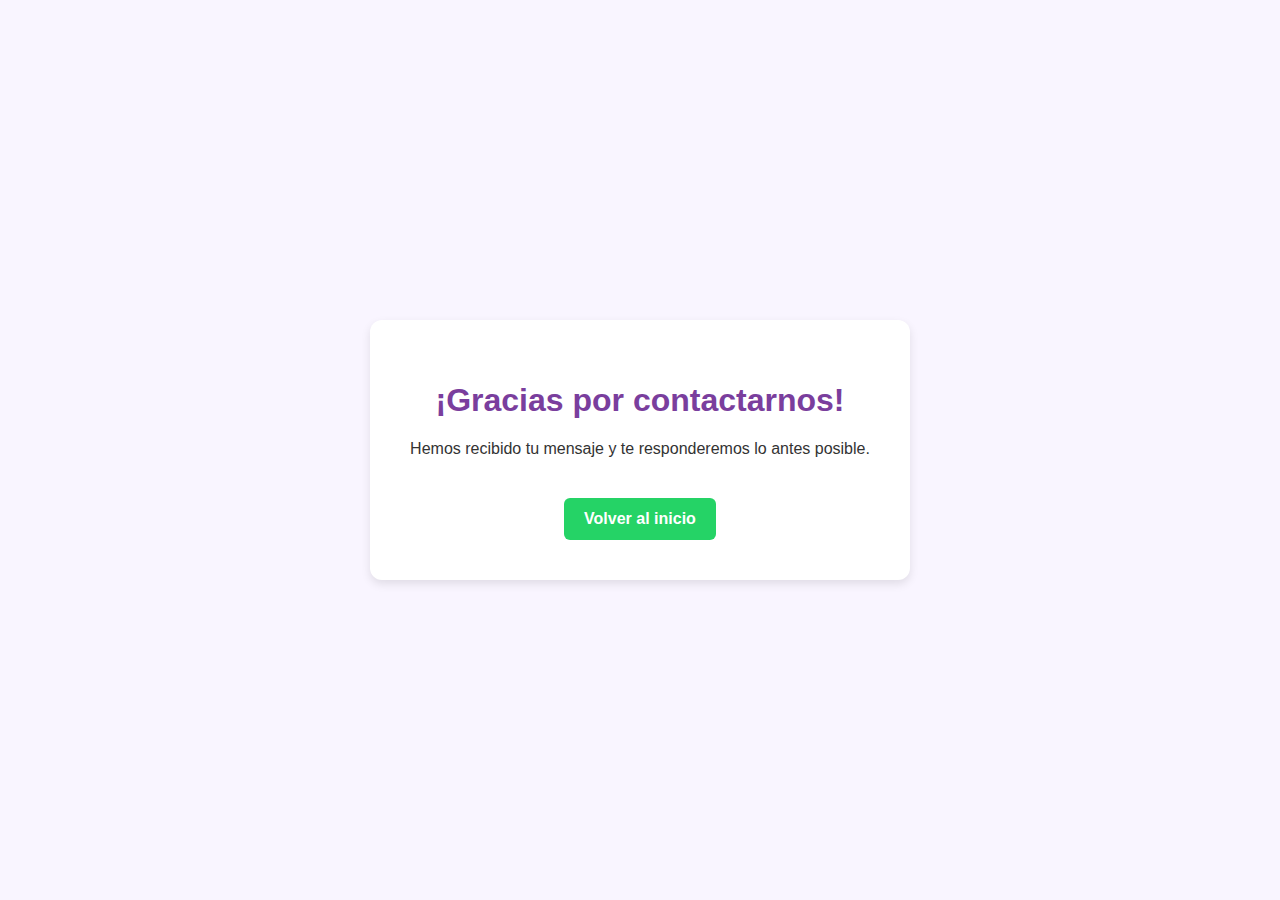
<file: gracias.html>
<!DOCTYPE html>
<html lang="es">
<head>
  <meta charset="UTF-8">
  <meta name="viewport" content="width=device-width, initial-scale=1.0">
  <title>Gracias por tu mensaje</title>
  <link rel="stylesheet" href="styles.css">
  <style>
    body {
      background-color: #f9f5ff;
      font-family: 'Segoe UI', sans-serif;
      margin: 0;
      padding: 0;
      display: flex;
      align-items: center;
      justify-content: center;
      height: 100vh;
      text-align: center;
    }
    .gracias {
      max-width: 500px;
      background: white;
      padding: 40px;
      border-radius: 12px;
      box-shadow: 0 4px 10px rgba(0, 0, 0, 0.1);
    }
    .gracias h1 {
      color: #7a3e9d;
    }
    .gracias p {
      margin: 20px 0;
      color: #333;
    }
    .gracias a {
      display: inline-block;
      margin-top: 20px;
      padding: 12px 20px;
      background-color: #25d366;
      color: white;
      border-radius: 6px;
      text-decoration: none;
      font-weight: bold;
    }
    .gracias a:hover {
      background-color: #1da851;
    }
  </style>
</head>
<body>
  <section class="gracias">
    <h1>¡Gracias por contactarnos!</h1>
    <p>Hemos recibido tu mensaje y te responderemos lo antes posible.</p>
    <a href="index.html">Volver al inicio</a>
  </section>
</body>
</html>
</file>
<file: styles.css>
body {
    font-family: Arial, sans-serif;
    background-color: #f9f4fc;
    color: #333;
    text-align: center;
    margin: 0;
    padding: 0;
}

header {
    padding: 80px 20px;
    background: linear-gradient(to right, #ff99cc, #cc99ff);
    color: white;
}

.btn {
    display: inline-block;
    margin-top: 20px;
    padding: 12px 25px;
    background-color: white;
    color: #7a3e9d;
    text-decoration: none;
    border-radius: 5px;
    font-weight: bold;
}

footer {
    padding: 20px;
    background-color: #eee;
    margin-top: 30px;
}
</file>
